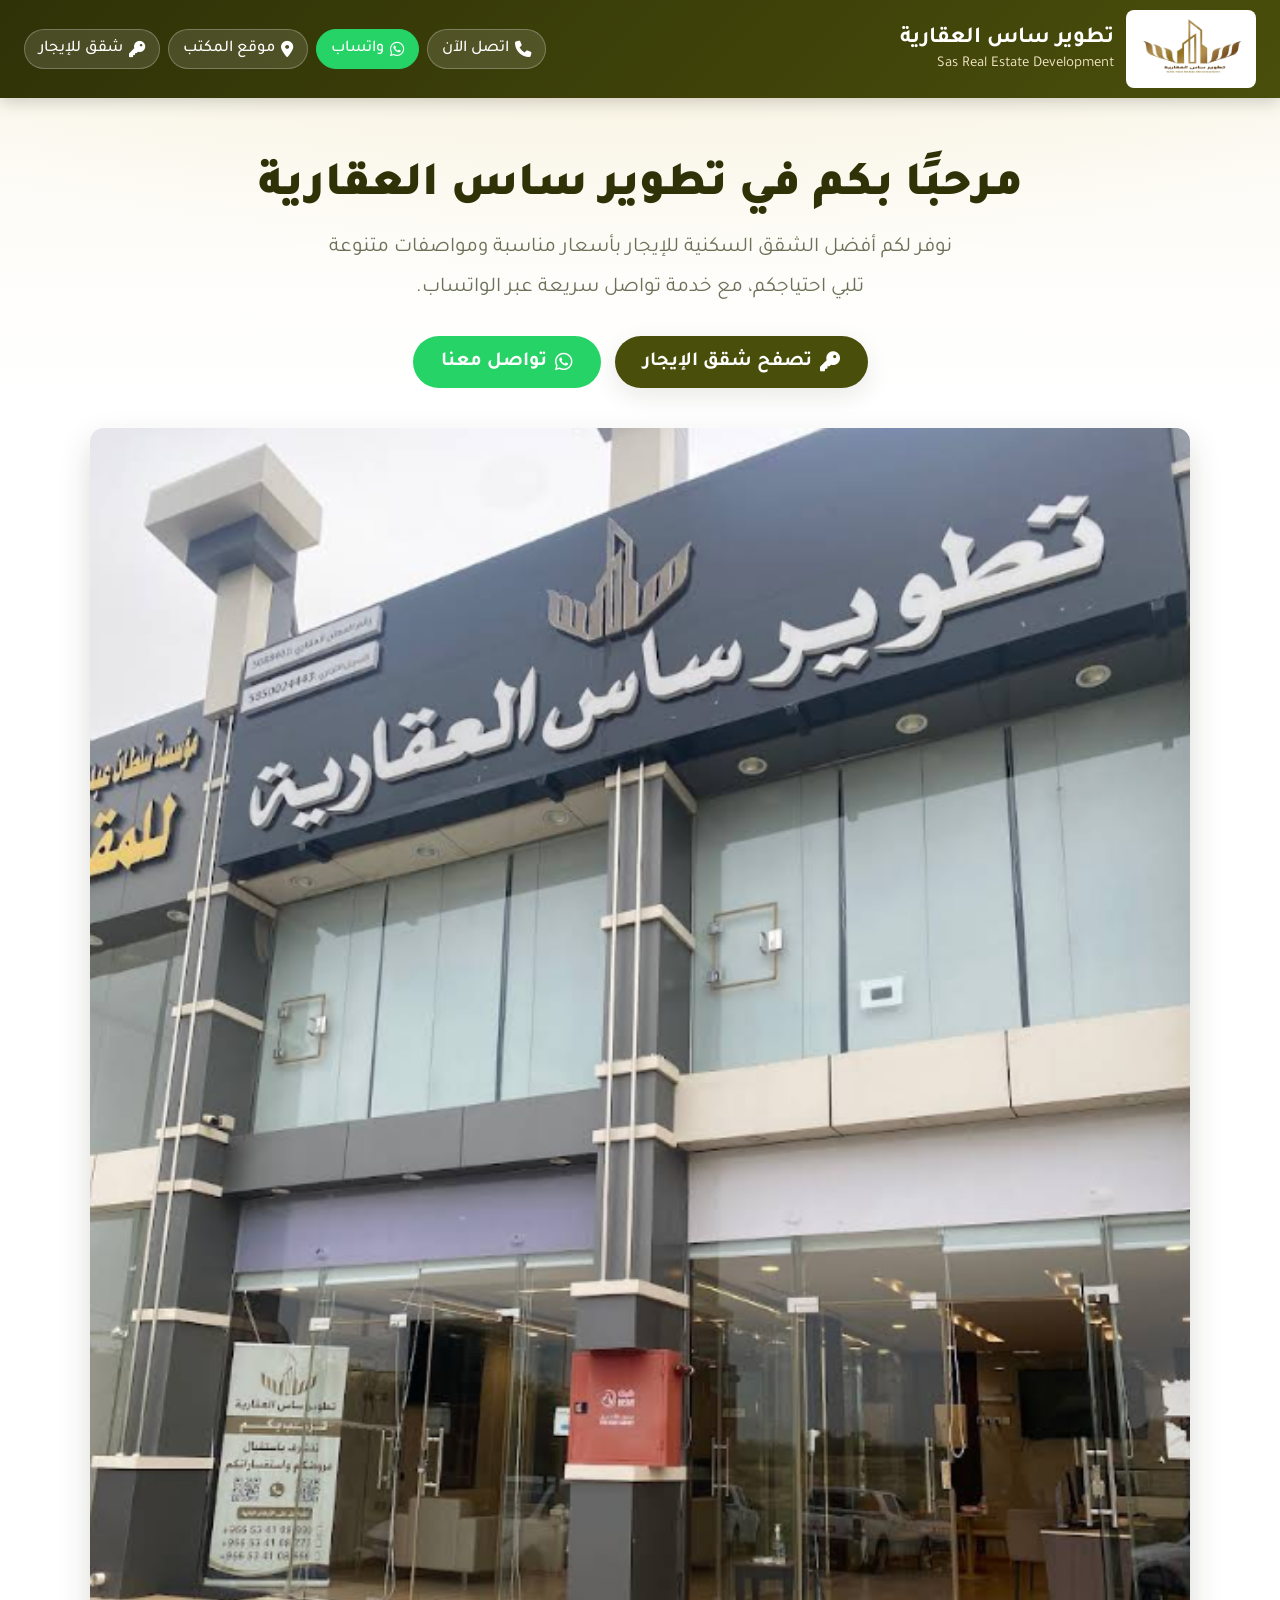
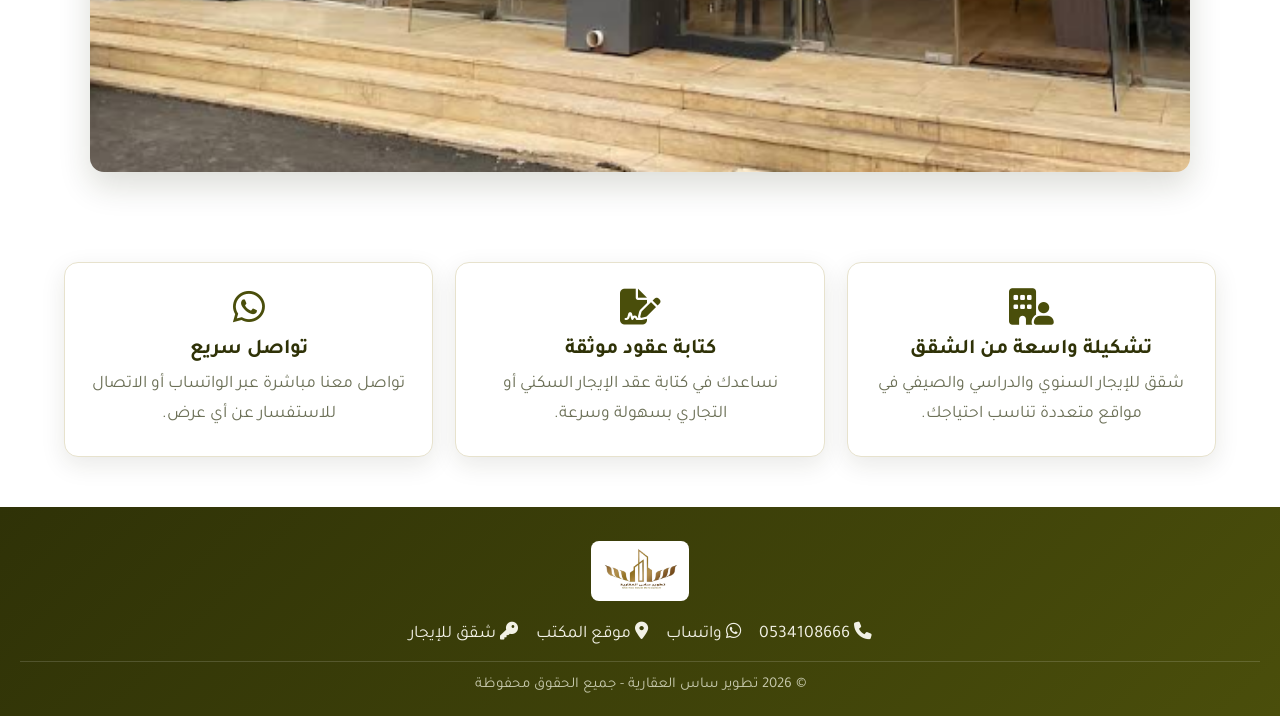
<file: index.html>
<!DOCTYPE html>
<html dir="rtl" lang="ar">
<head>
<meta charset="utf-8"/>
<meta content="width=device-width, initial-scale=1" name="viewport"/>
<link rel="icon" href="Logo.png" type="image/png">
<title>تطوير ساس العقارية</title>
<meta name="description" content="مكتب تطوير ساس العقارية - شقق للإيجار وخدمات عقارية">

<link rel="preconnect" href="https://fonts.googleapis.com">
<link rel="preconnect" href="https://fonts.gstatic.com" crossorigin>
<link href="https://fonts.googleapis.com/css2?family=Tajawal:wght@400;500;700;900&display=swap" rel="stylesheet">
<link rel="stylesheet"
      href="https://cdnjs.cloudflare.com/ajax/libs/font-awesome/6.5.1/css/all.min.css"
      integrity="sha512-DTOQO9RWCH3ppGqcWaEA1BIZOC6xxalwEsw9c2QQeAIftl+Vegovlnee1c9QX4TctnWMn13TZye+giMm8e2LwA=="
      crossorigin="anonymous"
      referrerpolicy="no-referrer">

<link rel="stylesheet" href="style.css">

<style>

.hero{
  max-width:1500px;
  margin:0 auto;
  padding:60px 24px 40px;
  text-align:center;
}

.hero h1{
  font-size:2.4rem;
  font-weight:900;
  color:var(--olive-dark);
  margin:0 0 12px;
}

.hero p{
  font-size:1.05rem;
  color:var(--muted);
  max-width:640px;
  margin:0 auto 28px;
  line-height:1.9;
}

.hero-actions{
  display:flex;
  flex-wrap:wrap;
  gap:14px;
  justify-content:center;
  margin-bottom:40px;
}

.btn-hero{
  display:inline-flex;
  align-items:center;
  gap:8px;
  padding:14px 28px;
  border-radius:999px;
  font-weight:700;
  font-size:1rem;
  transition:.2s;
}

.btn-hero.primary{
  background:var(--olive);
  color:#fff;
  box-shadow:var(--shadow);
}
.btn-hero.primary:hover{ background:var(--olive-dark); transform:translateY(-2px); }

.btn-hero.whatsapp{
  background:var(--green);
  color:#fff;
}
.btn-hero.whatsapp:hover{ background:var(--green-dark); transform:translateY(-2px); }

.hero-image{
  max-width:1100px;
  margin:0 auto;
  border-radius:var(--radius);
  overflow:hidden;
  box-shadow:var(--shadow-hover);
}

.hero-image img{
  width:100%;
  display:block;
}

.features-strip{
  max-width:1200px;
  margin:50px auto;
  padding:0 24px;
  display:grid;
  grid-template-columns:repeat(3, 1fr);
  gap:22px;
}

.feature-box{
  background:#fff;
  border:1px solid var(--line);
  border-radius:var(--radius);
  box-shadow:var(--shadow);
  padding:26px 20px;
  text-align:center;
}

.feature-box i{
  font-size:1.8rem;
  color:var(--olive);
  margin-bottom:12px;
}

.feature-box h3{
  margin:0 0 8px;
  font-size:1.05rem;
  color:var(--olive-dark);
}

.feature-box p{
  margin:0;
  font-size:.88rem;
  color:var(--muted);
  line-height:1.7;
}

@media (max-width:900px){
  .features-strip{ grid-template-columns:1fr; }
}

@media (max-width:700px){
  .hero{ padding:40px 16px 30px; }
  .hero h1{ font-size:1.7rem; }
  .hero p{ font-size:.92rem; }
  .btn-hero{ padding:12px 22px; font-size:.9rem; }
}

</style>
</head>
<body>

<header class="site-header">
  <div class="top-container">
    <a href="index.html" class="brand">
      <img src="Logo.png" alt="شعار المكتب" class="logo">
      <span class="brand-name">تطوير ساس العقارية<small>Sas Real Estate Development</small></span>
    </a>

    <div class="header-buttons">
      <a href="tel:0534108666"><i class="fa-solid fa-phone"></i> اتصل الآن</a>
      <a href="https://wa.me/966534108666" class="cta-whatsapp"><i class="fa-brands fa-whatsapp"></i> واتساب</a>
      <a href="https://maps.app.goo.gl/2NUqCqLExX86fFG87"><i class="fa-solid fa-location-dot"></i> موقع المكتب</a>
      <a href="Rent.html"><i class="fa-solid fa-key"></i> شقق للإيجار</a>
    </div>
  </div>
</header>

<div class="hero">
  <h1>مرحبًا بكم في تطوير ساس العقارية</h1>
  <p>نوفر لكم أفضل الشقق السكنية للإيجار بأسعار مناسبة ومواصفات متنوعة تلبي احتياجكم، مع خدمة تواصل سريعة عبر الواتساب.</p>

  <div class="hero-actions">
    <a href="Rent.html" class="btn-hero primary"><i class="fa-solid fa-key"></i> تصفح شقق الإيجار</a>
    <a href="https://wa.me/966534108666" class="btn-hero whatsapp"><i class="fa-brands fa-whatsapp"></i> تواصل معنا</a>
  </div>

  <div class="hero-image">
    <img src="Background.png" alt="تطوير ساس العقارية">
  </div>
</div>

<div class="features-strip">
  <div class="feature-box">
    <i class="fa-solid fa-building-user"></i>
    <h3>تشكيلة واسعة من الشقق</h3>
    <p>شقق للإيجار السنوي والدراسي والصيفي في مواقع متعددة تناسب احتياجك.</p>
  </div>
  <div class="feature-box">
    <i class="fa-solid fa-file-signature"></i>
    <h3>كتابة عقود موثقة</h3>
    <p>نساعدك في كتابة عقد الإيجار السكني أو التجاري بسهولة وسرعة.</p>
  </div>
  <div class="feature-box">
    <i class="fa-brands fa-whatsapp"></i>
    <h3>تواصل سريع</h3>
    <p>تواصل معنا مباشرة عبر الواتساب أو الاتصال للاستفسار عن أي عرض.</p>
  </div>
</div>

<footer class="site-footer">
  <a href="index.html"><img src="Logo.png" alt="شعار المكتب" class="footer-logo"></a>
  <div class="footer-links">
    <a href="tel:0534108666"><i class="fa-solid fa-phone"></i> 0534108666</a>
    <a href="https://wa.me/966534108666"><i class="fa-brands fa-whatsapp"></i> واتساب</a>
    <a href="https://maps.app.goo.gl/2NUqCqLExX86fFG87"><i class="fa-solid fa-location-dot"></i> موقع المكتب</a>
    <a href="Rent.html"><i class="fa-solid fa-key"></i> شقق للإيجار</a>
  </div>
  <small>© <span id="footerYear"></span> تطوير ساس العقارية - جميع الحقوق محفوظة</small>
</footer>

<script>document.getElementById("footerYear").textContent = new Date().getFullYear();</script>

</body>
</html>
</file>
<file: style.css>
:root{
  --olive:#4a4e0b;
  --olive-dark:#2f3207;
  --olive-light:#767b17;
  --gold:#b8922e;
  --gold-light:#f4e9c8;
  --cream:#fbf9f0;
  --ink:#26290f;
  --muted:#6c7057;
  --line:#e7e2cd;
  --green:#25d366;
  --green-dark:#1cab52;
  --blue:#2f6690;
  --blue-dark:#234d6c;
  --danger:#d93025;
  --radius:14px;
  --shadow:0 8px 24px rgba(38,41,15,.10);
  --shadow-hover:0 14px 32px rgba(38,41,15,.16);
  --card-bg:#ffffff;
  --input-bg:#ffffff;
  --notice-bg:var(--gold-light);
  --notice-border:#e6d18f;
  --notice-text:#5a4713;
  --error-bg:#fdecea;
  --error-border:#f5c2c0;
  --error-text:#7a2e2b;
}

:root[data-theme="dark"]{
  --cream:#1b1d12;
  --ink:#eceada;
  --muted:#a3a68c;
  --line:#3a3d28;
  --gold-light:#2a2814;
  --card-bg:#232519;
  --input-bg:#232519;
  --notice-bg:#2a2814;
  --notice-border:#4a4423;
  --notice-text:#e8d9a3;
  --error-bg:#3a1f1c;
  --error-border:#5c2d28;
  --error-text:#f0aca4;
  --shadow:0 8px 24px rgba(0,0,0,.35);
  --shadow-hover:0 14px 32px rgba(0,0,0,.45);
}

*{ box-sizing:border-box; }

html{ font-size:20px; scroll-behavior:smooth; overflow-x:hidden; }

body{
  margin:0;
  overflow-x:hidden;
  background:
    radial-gradient(1200px 500px at 50% -10%, var(--gold-light), transparent),
    linear-gradient(to bottom, var(--cream), #ffffff 400px);
  font-family:"Tajawal", Tahoma, sans-serif;
  color:var(--ink);
  direction:rtl;
}

a{ text-decoration:none; color:inherit; }

label, select, input{ font-family:inherit; font-size:1rem; }

select, input{
  padding:8px 12px;
  border:1px solid var(--line);
  border-radius:9px;
  background:var(--input-bg);
  color:var(--ink);
}

select:focus, input:focus{
  outline:none;
  border-color:var(--olive);
  box-shadow:0 0 0 3px rgba(74,78,11,.12);
}

/* ===== Header ===== */

.site-header{
  position:sticky;
  top:0;
  z-index:1000;
  background:linear-gradient(135deg, var(--olive-dark), var(--olive));
  box-shadow:0 4px 16px rgba(0,0,0,.18);
}

.top-container{
  max-width:1500px;
  margin:0 auto;
  display:flex;
  align-items:center;
  justify-content:space-between;
  flex-wrap:wrap;
  gap:16px;
  padding:10px 24px;
}

.brand{
  display:flex;
  align-items:center;
  gap:12px;
}

.logo{
  height:78px;
  width:auto;
  display:block;
  border-radius:8px;
  background:#fff;
  padding:4px;
}

.brand-name{
  color:#fff;
  font-weight:700;
  font-size:1.15rem;
  line-height:1.3;
}

.brand-name small{
  display:block;
  font-weight:400;
  font-size:.65em;
  color:var(--gold-light);
}

.header-buttons{
  display:flex;
  flex-wrap:wrap;
  gap:8px;
  align-items:center;
}

.header-buttons a,
.header-buttons button{
  display:inline-flex;
  align-items:center;
  gap:6px;
  background:rgba(255,255,255,.12);
  color:#fff;
  border:1px solid rgba(255,255,255,.25);
  padding:9px 14px;
  border-radius:999px;
  font-size:.82rem;
  font-weight:500;
  font-family:inherit;
  cursor:pointer;
  transition:.2s;
  white-space:nowrap;
}

.header-buttons a:hover,
.header-buttons button:hover{
  background:#fff;
  color:var(--olive-dark);
  border-color:#fff;
  transform:translateY(-1px);
}

.header-buttons a.cta-whatsapp{
  background:var(--green);
  border-color:var(--green);
}
.header-buttons a.cta-whatsapp:hover{
  background:var(--green-dark);
  color:#fff;
  border-color:var(--green-dark);
}

.toolbar-row{
  background:rgba(0,0,0,.15);
  border-top:1px solid rgba(255,255,255,.12);
}

.toolbar-row .top-container{
  padding:8px 24px;
  justify-content:center;
}

.toolbar-row button{
  display:inline-flex;
  align-items:center;
  gap:6px;
  background:rgba(255,255,255,.12);
  border:1px solid rgba(255,255,255,.25);
  border-radius:999px;
  color:#fff;
  font-size:.78rem;
  font-family:inherit;
  padding:8px 16px;
  cursor:pointer;
  transition:.2s;
}

.toolbar-row button:hover{
  background:var(--gold);
  border-color:var(--gold);
  color:#fff;
  transform:translateY(-1px);
}

/* ===== Page title ===== */

.page-title{
  text-align:center;
  margin:34px 0 6px;
  font-size:2rem;
  font-weight:900;
  color:var(--olive-dark);
}

.page-subtitle{
  text-align:center;
  color:var(--muted);
  margin:0 0 26px;
  font-size:.95rem;
}

/* ===== Filters panel ===== */

.filters-toggle-btn{ display:none; }

.filters-panel{
  max-width:1400px;
  margin:0 auto 24px;
  background:var(--card-bg);
  border:1px solid var(--line);
  border-radius:var(--radius);
  box-shadow:var(--shadow);
  padding:22px 26px;
}

.filters-wrapper{
  display:flex;
  flex-wrap:wrap;
  gap:18px 24px;
  justify-content:center;
  align-items:end;
}

.filter-field{
  display:flex;
  flex-direction:column;
  gap:6px;
  font-size:.85rem;
  font-weight:700;
  color:var(--olive-dark);
}

.filter-field select,
.filter-field input{
  font-weight:400;
  min-width:170px;
}

.floor-field{
  display:flex;
  flex-direction:column;
  gap:8px;
  font-size:.85rem;
  font-weight:700;
  color:var(--olive-dark);
}

.floor-field .floor-options{
  display:flex;
  gap:14px;
  background:var(--cream);
  border:1px solid var(--line);
  border-radius:9px;
  padding:9px 14px;
}

.floor-field label{
  display:flex;
  align-items:center;
  gap:5px;
  font-weight:400;
  color:var(--ink);
}

.price-range{
  display:flex;
  flex-wrap:wrap;
  align-items:center;
  justify-content:center;
  gap:10px;
  margin-top:18px;
  padding-top:18px;
  border-top:1px dashed var(--line);
}

.price-range label{
  font-weight:700;
  color:var(--olive-dark);
  font-size:.85rem;
}

.btn-reset-filters{
  display:block;
  margin:16px auto 0;
  padding:9px 22px;
  background:#fff;
  border:1.5px solid var(--olive);
  color:var(--olive-dark);
  font-weight:700;
  font-size:.85rem;
  border-radius:9px;
  cursor:pointer;
  transition:background .15s, color .15s;
}

.btn-reset-filters:hover{
  background:var(--olive);
  color:#fff;
}

.price-range input{ width:140px; }

/* ===== Notices ===== */

.notice{
  background:var(--notice-bg);
  padding:14px 20px;
  border:1px solid var(--notice-border);
  border-right:5px solid var(--gold);
  border-radius:10px;
  margin:14px auto;
  max-width:1400px;
  font-size:.95rem;
  font-weight:700;
  text-align:center;
  line-height:1.8;
  color:var(--notice-text);
}

.notices-wrap{ padding:0 20px; }

.load-error{
  background:var(--error-bg);
  border:1px solid var(--error-border);
  border-right:5px solid #d9534f;
  border-radius:10px;
  padding:26px 20px;
  margin:24px auto;
  max-width:1400px;
  text-align:center;
  font-size:1rem;
  font-weight:700;
  line-height:1.8;
  color:var(--error-text);
}

[dir="ltr"] .notice{ border-right:none; border-left:5px solid var(--gold); }
[dir="ltr"] .load-error{ border-right:none; border-left:5px solid #d9534f; }

/* ===== Cards ===== */

#productTable, table.dataframe{ display:none; }

.cards{
  display:grid;
  grid-template-columns:repeat(5, minmax(300px, 1fr));
  gap:22px;
  padding:30px 24px 60px;
  max-width:1800px;
  margin:0 auto;
}

@media (max-width:1400px){ .cards{ grid-template-columns:repeat(4,1fr); } }
@media (max-width:1100px){ .cards{ grid-template-columns:repeat(2,1fr); } }
@media (max-width:700px){ .cards{ grid-template-columns:repeat(2,1fr); gap:12px; padding:18px 10px 30px; } }
@media (max-width:340px){ .cards{ grid-template-columns:repeat(1,1fr); } }

.card{
  background:var(--card-bg);
  border-radius:var(--radius);
  border:1px solid var(--line);
  box-shadow:var(--shadow);
  transition:.25s;
  display:flex;
  flex-direction:column;
  overflow:hidden;
}

.card:hover{
  transform:translateY(-6px);
  box-shadow:var(--shadow-hover);
}

.map-pin-label{
  cursor:pointer;
  font-weight:700;
  color:var(--olive-dark);
}
.map-pin-label:hover{ text-decoration:underline; }

.card.card-highlight{
  animation:cardHighlightPulse 1.5s ease-in-out 2;
  border-color:var(--gold);
}

@keyframes cardHighlightPulse{
  0%, 100%{ box-shadow:var(--shadow); }
  50%{ box-shadow:0 0 0 4px var(--gold), var(--shadow-hover); }
}

.card-header{
  background:linear-gradient(135deg, var(--olive-dark), var(--olive));
  color:#fff;
  padding:14px 16px;
  font-weight:700;
  text-align:center;
  font-size:1rem;
}

.card-body{
  padding:18px 18px 6px;
  font-size:.95rem;
}

.price-row{
  display:flex;
  align-items:baseline;
  justify-content:center;
  gap:8px;
  flex-wrap:wrap;
  margin-bottom:10px;
}

.multi-price-list{
  display:flex;
  flex-direction:column;
  align-items:center;
  gap:5px;
  margin-bottom:14px;
}

.price-line{
  display:flex;
  align-items:baseline;
  gap:8px;
}

.price-line .price-type{
  font-weight:700;
  color:var(--olive-dark);
  background:var(--cream);
  border:1px solid var(--line);
  border-radius:999px;
  padding:2px 12px;
  font-size:.75rem;
}

.price-line .price-value{
  font-weight:900;
  color:var(--olive-dark);
  font-size:1.05rem;
}

.price-line .price-payment-note{
  font-weight:500;
  color:var(--muted);
  font-size:.78rem;
}

.price{
  font-size:1.5rem;
  color:var(--olive-dark);
  font-weight:900;
}

.monthly{
  font-size:.72rem;
  font-weight:500;
  color:var(--muted);
}

.asking-line{
  text-align:center;
  font-size:.85rem;
  color:var(--muted);
  margin:-6px 0 10px;
}

.asking-line strong{
  color:var(--olive-dark);
  font-weight:700;
}

.rent-type-badge{
  display:block;
  width:fit-content;
  margin:0 auto 14px;
  background:var(--gold);
  color:#fff;
  padding:4px 16px;
  border-radius:999px;
  font-size:.78rem;
  font-weight:700;
  letter-spacing:.2px;
}

.availability-badge{
  display:block;
  width:fit-content;
  margin:0 auto 14px;
  background:var(--green);
  color:#fff;
  padding:4px 16px;
  border-radius:999px;
  font-size:.78rem;
  font-weight:700;
  letter-spacing:.2px;
}

.features{
  display:grid;
  grid-template-columns:1fr 1fr;
  gap:8px 6px;
  border-top:1px solid var(--line);
  padding-top:12px;
}

.features div{
  font-size:.82rem;
  line-height:1.6;
  color:var(--ink);
  display:flex;
  align-items:center;
  gap:6px;
}

.features i{
  color:var(--olive);
  width:16px;
  text-align:center;
  flex:none;
}

.card-body .notes{
  margin-top:12px;
  padding-top:12px;
  border-top:1px dashed var(--line);
  color:var(--muted);
  font-size:.82rem;
}

.icon-yes{
  color:var(--green-dark);
  font-weight:900;
}

.icon-no{
  color:var(--danger);
  font-weight:900;
}

.card-actions{
  display:grid;
  grid-template-columns:1fr 1fr;
  gap:8px;
  padding:16px;
  margin-top:auto;
}

.card-actions a,
.card-actions button{
  display:flex;
  align-items:center;
  justify-content:center;
  gap:5px;
  color:#fff;
  text-align:center;
  padding:9px 6px;
  border-radius:9px;
  font-size:.78rem;
  font-weight:700;
  transition:.2s;
  border:none;
  font-family:inherit;
  cursor:pointer;
  width:100%;
}

.card-actions a:hover,
.card-actions button:hover{ filter:brightness(1.1); transform:translateY(-1px); }

.card-actions .btn-location{ background:var(--blue); }
.card-actions .btn-photos{ background:var(--olive); }
.card-actions .btn-whatsapp{ background:var(--green); }
.card-actions .btn-copy{ background:#5b5f45; }

/* ===== Footer ===== */

.site-footer{
  margin-top:20px;
  background:linear-gradient(135deg, var(--olive-dark), var(--olive));
  color:#f2f1e6;
  padding:34px 20px 22px;
  text-align:center;
}

.site-footer .footer-logo{
  height:60px;
  border-radius:8px;
  background:#fff;
  padding:4px;
  margin-bottom:12px;
}

.site-footer .footer-links{
  display:flex;
  flex-wrap:wrap;
  gap:18px;
  justify-content:center;
  margin-bottom:16px;
  font-size:.88rem;
}

.site-footer .footer-links a:hover{ color:var(--gold-light); }

.site-footer small{
  display:block;
  color:#c7c9ad;
  font-size:.75rem;
  border-top:1px solid rgba(255,255,255,.15);
  padding-top:14px;
  margin-top:10px;
}

/* ===== Tablet ===== */

@media (max-width:900px){
  .card-actions{ grid-template-columns:1fr 1fr; }
}

/* ===== Mobile ===== */

@media (max-width:700px){
  html{ font-size:17px; }

  .top-container{ justify-content:center; text-align:center; padding:10px 14px; }
  .brand{ flex-direction:column; gap:6px; }
  .logo{ height:68px; }
  .brand-name{ font-size:1rem; }
  .brand-name small{ display:none; }

  .header-buttons{ justify-content:center; gap:6px; }
  .header-buttons a, .header-buttons button{
    font-size:.76rem;
    padding:10px 12px;
    min-height:40px;
  }

  .toolbar-row .top-container{ padding:8px 14px; gap:6px; }
  .toolbar-row button{ font-size:.72rem; padding:8px 10px; }

  .page-title{ font-size:1.4rem; margin:24px 14px 4px; }
  .page-subtitle{ font-size:.82rem; padding:0 14px; }

  .notices-wrap{ padding:0 14px; }
  .notice{ margin:12px 0; font-size:.85rem; padding:12px 14px; }

  .filters-toggle-btn{
    display:flex;
    align-items:center;
    justify-content:center;
    gap:8px;
    width:calc(100% - 28px);
    margin:0 14px 12px;
    padding:12px 16px;
    background:var(--card-bg);
    border:1px solid var(--line);
    border-radius:10px;
    color:var(--olive-dark);
    font-family:inherit;
    font-weight:700;
    font-size:.88rem;
    cursor:pointer;
  }

  .filters-panel{ margin:0 14px 20px; padding:16px; display:none; }
  .filters-panel.filters-open{ display:block; }

  .filters-wrapper{
    flex-direction:column;
    align-items:stretch;
    gap:14px;
  }

  .filter-field{ width:100%; }
  .filter-field select, .filter-field input{ min-width:0; width:100%; }

  .floor-field .floor-options{ justify-content:space-around; }

  .price-range{
    flex-direction:column;
    align-items:stretch;
    gap:6px;
  }
  .price-range label{ margin-top:6px; }
  .price-range input{ width:100%; }

  .card-header{ font-size:.82rem; padding:10px 8px; }
  .card-body{ padding:12px 10px 4px; font-size:.8rem; }

  .price-row{ flex-direction:column; gap:0; margin-bottom:6px; }
  .price{ font-size:1.05rem; }
  .monthly{ font-size:.65rem; }
  .asking-line{ font-size:.75rem; }

  .rent-type-badge{ font-size:.65rem; padding:3px 10px; margin:0 auto 10px; }
  .availability-badge{ font-size:.65rem; padding:3px 10px; margin:0 auto 10px; }
  .price-line .price-value{ font-size:.9rem; }
  .price-line .price-type{ font-size:.68rem; padding:2px 10px; }

  .features{ grid-template-columns:1fr; gap:6px; border-top:1px solid var(--line); padding-top:8px; }
  .features div{ font-size:.72rem; gap:5px; }
  .features i{ width:14px; font-size:.85em; }

  .card-body .notes{ font-size:.68rem; margin-top:8px; padding-top:8px; }

  .card-actions{
    grid-template-columns:1fr 1fr;
    gap:6px;
    padding:10px;
  }
  .card-actions a,
  .card-actions button{
    font-size:.68rem;
    padding:9px 4px;
    min-height:36px;
    gap:3px;
  }

  .site-footer .footer-links{ gap:14px 20px; font-size:.85rem; }
}

@media (max-width:340px){
  .header-buttons a, .header-buttons button{ font-size:.7rem; padding:9px 10px; }

  .card-body{ font-size:.9rem; }
  .price{ font-size:1.3rem; }
  .features{ grid-template-columns:1fr 1fr; }
  .features div{ font-size:.82rem; }
  .card-actions{ grid-template-columns:1fr 1fr; }
  .card-actions a,
  .card-actions button{ font-size:.78rem; padding:10px 6px; min-height:40px; }
}

/* ===== Embedded single-card preview (used by the admin dashboard's preview button) ===== */

html.embed-preview,
.embed-preview body{
  background:#fff;
  margin:0;
}

.embed-preview .site-header,
.embed-preview .toolbar-row,
.embed-preview .notices-wrap,
.embed-preview .filters-panel,
.embed-preview .filters-toggle-btn,
.embed-preview .page-title,
.embed-preview .page-subtitle,
.embed-preview .site-footer,
.embed-preview #RentMap,
.embed-preview #BuildingsMap,
.embed-preview #LandsMap,
.embed-preview h2{
  display:none !important;
}

.embed-preview .cards{
  display:block;
  max-width:420px;
  margin:0 auto;
  padding:16px;
}
</file>
